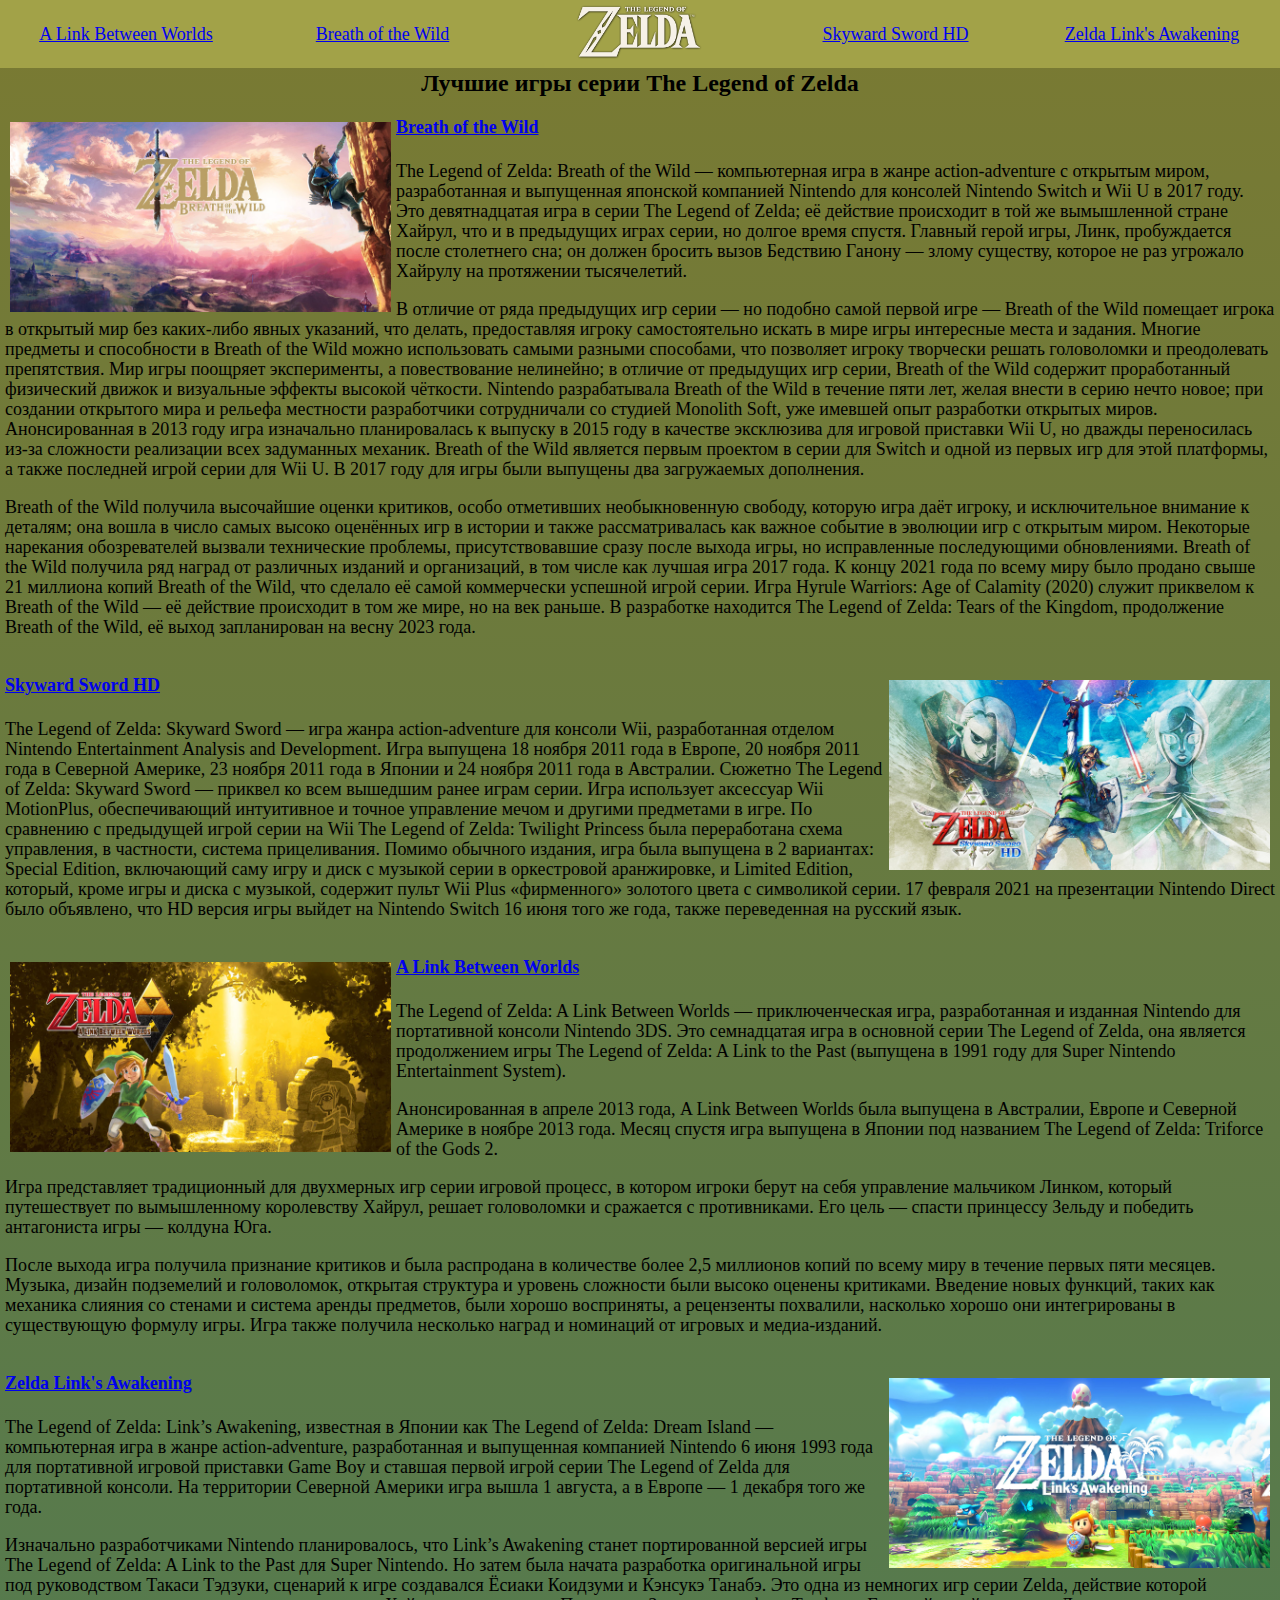
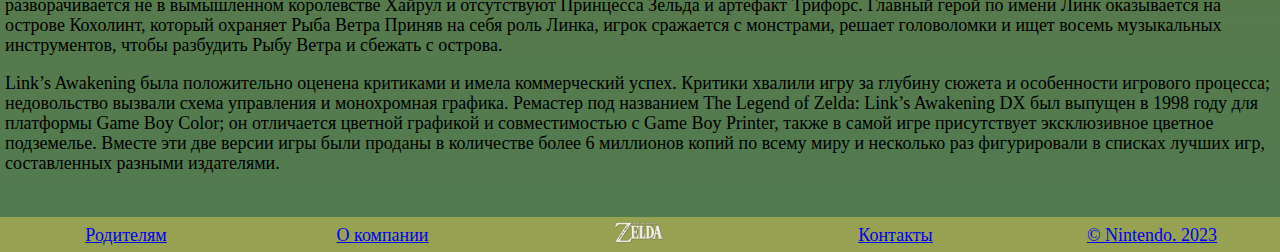
<file: index.html>
<!DOCTYPE html>
<html lang="ru">

<head>
    <meta charset="UTF-8">
    <meta http-equiv="X-UA-Compatible" content="IE=edge">
    <meta name="description" content="Сайт об серии игр The Legend of Zelda">
    <link rel="stylesheet" href="css/style.css">
    <link rel="shortcut icon" href="img/favicon.png" type="image/x-icon">
    <title>The Legend of Zelda</title>
</head>

<body>
    <header class="nav">
        <div><a href="pages/A Link Between Worlds.html">A Link Between Worlds</a></div>
        <div><a href="pages/Breath of the Wild.html">Breath of the Wild</a></div>
        <div><a href="index.html"><img src="img/logo-loz.png" width="50%" alt="The Legend of Zelda logo"></a></div>
        <div><a href="pages/Skyward Sword HD.html">Skyward Sword HD</a></div>
        <div><a href="pages/Zelda Link's Awakening.html">Zelda Link's Awakening</a></div>

    </header>
    <section class="main">
        <h1 class="titale">Лучшие игры серии The Legend of Zelda</h1>
        <div><img class="img_left" src="img/Breath of the wild/1.jpg" width="30%">
            <h2><a href="pages/Breath of the Wild.html">Breath of the Wild</a></h2>
            <p>The Legend of Zelda: Breath of the Wild — компьютерная игра в жанре action-adventure с открытым миром,
                разработанная и выпущенная
                японской компанией Nintendo для консолей Nintendo Switch и Wii U в 2017 году. Это девятнадцатая игра в
                серии The Legend of Zelda; её действие происходит в той же вымышленной стране Хайрул, что и в предыдущих
                играх серии, но долгое время спустя. Главный герой игры, Линк, пробуждается после столетнего сна; он
                должен бросить вызов Бедствию Ганону — злому существу, которое не раз угрожало Хайрулу на протяжении
                тысячелетий.</p>

            <p>В отличие от ряда предыдущих игр серии — но подобно самой первой игре — Breath of the Wild помещает
                игрока в открытый мир без каких-либо явных указаний, что делать, предоставляя игроку самостоятельно
                искать в мире игры интересные места и задания. Многие предметы и способности в Breath of the Wild можно
                использовать самыми разными способами, что позволяет игроку творчески решать головоломки и преодолевать
                препятствия. Мир игры поощряет эксперименты, а повествование нелинейно; в отличие от предыдущих игр
                серии, Breath of the Wild содержит проработанный физический движок и визуальные эффекты высокой
                чёткости. Nintendo разрабатывала Breath of the Wild в течение пяти лет, желая внести в серию нечто
                новое; при создании открытого мира и рельефа местности разработчики сотрудничали со студией Monolith
                Soft, уже имевшей опыт разработки открытых миров. Анонсированная в 2013 году игра изначально
                планировалась к выпуску в 2015 году в качестве эксклюзива для игровой приставки Wii U, но дважды
                переносилась из-за сложности реализации всех задуманных механик. Breath of the Wild является первым
                проектом в серии для Switch и одной из первых игр для этой платформы, а также последней игрой серии для
                Wii U. В 2017 году для игры были выпущены два загружаемых дополнения.</p>

            <p>Breath of the Wild получила высочайшие оценки критиков, особо отметивших необыкновенную свободу, которую
                игра даёт игроку, и исключительное внимание к деталям; она вошла в число самых высоко оценённых игр в
                истории и также рассматривалась как важное событие в эволюции игр с открытым миром. Некоторые нарекания
                обозревателей вызвали технические проблемы, присутствовавшие сразу после выхода игры, но исправленные
                последующими обновлениями. Breath of the Wild получила ряд наград от различных изданий и организаций, в
                том числе как лучшая игра 2017 года. К концу 2021 года по всему миру было продано свыше 21 миллиона
                копий Breath of the Wild, что сделало её самой коммерчески успешной игрой серии. Игра Hyrule Warriors:
                Age of Calamity (2020) служит приквелом к Breath of the Wild — её действие происходит в том же мире, но
                на век раньше. В разработке находится The Legend of Zelda: Tears of the Kingdom, продолжение Breath of
                the Wild, её выход запланирован на весну 2023 года.</p>
        </div><br>
        <div><img class="img_right" src="img/Skyward Sward/1.jpg" width="30%">
            <h2><a href="pages/Skyward Sword HD.html">Skyward Sword HD</a></h2>
            <p>The Legend of Zelda: Skyward Sword — игра
                жанра action-adventure для консоли Wii, разработанная отделом Nintendo Entertainment Analysis and
                Development. Игра выпущена 18 ноября 2011 года в Европе, 20 ноября 2011 года в Северной Америке,
                23 ноября 2011 года в Японии и 24 ноября 2011 года в Австралии. Сюжетно The Legend of Zelda:
                Skyward Sword — приквел ко всем вышедшим ранее играм серии. Игра использует аксессуар Wii MotionPlus,
                обеспечивающий интуитивное и точное управление мечом и другими предметами в игре. По сравнению с
                предыдущей игрой серии на Wii The Legend of Zelda: Twilight Princess была переработана схема управления,
                в частности, система прицеливания. Помимо обычного издания, игра была выпущена в 2 вариантах:
                Special Edition, включающий саму игру и диск с музыкой серии в оркестровой аранжировке, и Limited
                Edition, который, кроме игры и диска с музыкой, содержит пульт Wii Plus «фирменного» золотого цвета с
                символикой серии. 17 февраля 2021 на презентации Nintendo Direct было объявлено, что HD версия игры
                выйдет на Nintendo Switch 16 июня того же года, также переведенная на русский язык.</p>
        </div><br>
        <div><img class="img_left" src="img/A Link Between Worlds/1.jpg" width="30%">
            <h2><a href="pages/A Link Between Worlds.html">A Link Between Worlds</a></h2>
            <p>The Legend of Zelda: A Link Between Worlds — приключенческая игра, разработанная и изданная Nintendo для
                портативной консоли Nintendo 3DS. Это семнадцатая игра в основной серии The Legend of Zelda, она
                является продолжением игры The Legend of Zelda: A Link to the Past (выпущена в 1991 году для Super
                Nintendo Entertainment System).</p>

            <p>Анонсированная в апреле 2013 года, A Link Between Worlds была выпущена в Австралии, Европе и Северной
                Америке в ноябре 2013 года. Месяц спустя игра выпущена в Японии под названием The Legend of Zelda:
                Triforce of the Gods 2.</p>

            <p>Игра представляет традиционный для двухмерных игр серии игровой процесс, в котором игроки берут на себя
                управление мальчиком Линком, который путешествует по вымышленному королевству Хайрул, решает головоломки
                и сражается с противниками. Его цель — спасти принцессу Зельду и победить антагониста игры — колдуна
                Юга.</p>

            <p>После выхода игра получила признание критиков и была распродана в количестве более 2,5 миллионов копий
                по всему миру в течение первых пяти месяцев. Музыка, дизайн подземелий и головоломок, открытая структура
                и уровень сложности были высоко оценены критиками. Введение новых функций, таких как механика слияния со
                стенами и система аренды предметов, были хорошо восприняты, а рецензенты похвалили, насколько хорошо они
                интегрированы в существующую формулу игры. Игра также получила несколько наград и номинаций от игровых и
                медиа-изданий.
            </p>
        </div><br>
        <div><img class="img_right" src="img/Link's Awakening/1.jpg" width="30%">

            <h2><a href="pages/Zelda Link's Awakening.html">Zelda Link's Awakening</a></h2>
            <p>The Legend of Zelda: Link’s Awakening, известная в Японии как
                The Legend of Zelda: Dream Island — компьютерная игра в жанре action-adventure, разработанная и
                выпущенная
                компанией Nintendo 6 июня 1993 года для портативной игровой приставки Game Boy и ставшая первой игрой
                серии The Legend of Zelda для портативной консоли. На территории Северной Америки игра вышла 1 августа,
                а в Европе — 1 декабря того же года.</p>

            <p>Изначально разработчиками Nintendo планировалось, что Link’s Awakening станет портированной версией игры
                The Legend of Zelda: A Link to the Past для Super Nintendo. Но затем была начата разработка оригинальной
                игры под руководством Такаси Тэдзуки, сценарий к игре создавался Ёсиаки Коидзуми и Кэнсукэ Танабэ. Это
                одна из немногих игр серии Zelda, действие которой разворачивается не в вымышленном
                королевстве Хайрул и отсутствуют Принцесса Зельда и артефакт Трифорс. Главный герой по имени Линк
                оказывается на острове Кохолинт, который охраняет Рыба Ветра
                Приняв на себя роль Линка, игрок сражается с монстрами, решает головоломки и ищет восемь музыкальных
                инструментов, чтобы разбудить Рыбу Ветра и сбежать с острова.</p>

            <p>Link’s Awakening была положительно оценена критиками и имела коммерческий успех. Критики хвалили игру за
                глубину сюжета и особенности игрового процесса; недовольство вызвали схема управления и монохромная
                графика. Ремастер под названием The Legend of Zelda: Link’s Awakening DX был выпущен в 1998
                году для платформы Game Boy Color; он отличается цветной графикой и совместимостью с Game Boy Printer,
                также в самой игре присутствует эксклюзивное цветное подземелье. Вместе эти две версии игры
                были проданы в количестве более 6 миллионов копий по всему миру и несколько раз фигурировали в списках
                лучших игр, составленных разными издателями.</p>
        </div><br>
    </section>
    <footer>
        <div><a href="https://www.nintendo.ru/-/-/--642522.html" target="_blank">Родителям</a></div>
        <div><a href="https://www.nintendo.ru/-/-/--1106807.html" target="_blank">О компании</a></div>
        <div><a href="../index.html"><img src="img/logo-loz.png" width="20%" alt="The Legend of Zelda logo"></a></div>
        <div><a
                href="https://www.nintendo.ru/-/-/-/--1106389.html?redirect=true#/topic-selection-form?s0=0895f5c4-2515-4672-9703-3f201d3b9733&s1=a868c4ee-526f-43e5-b389-99224b2961c6">Контакты</a>
        </div>
        <div><a href="https://www.nintendo.ru/" target="_blank">&#169; Nintendo. 2023</a></div>
    </footer>
</body>

</html>
</file>
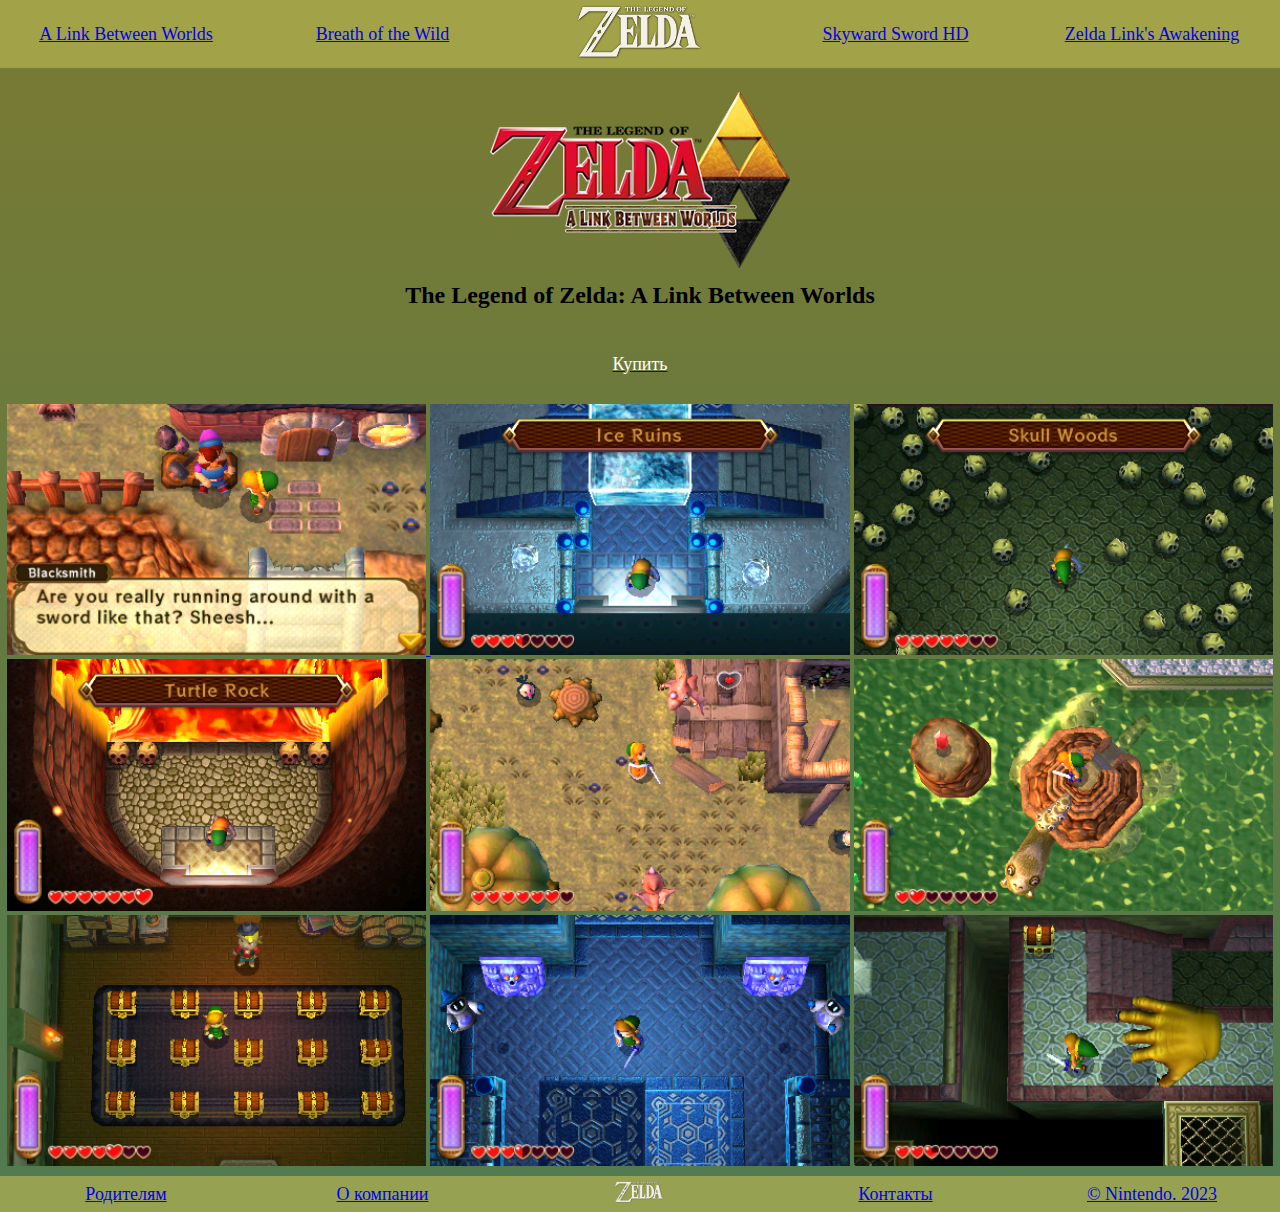
<file: pages/A Link Between Worlds.html>
<!DOCTYPE html>
<html lang="ru">

<head>
    <meta charset="UTF-8">
    <meta http-equiv="X-UA-Compatible" content="IE=edge">
    <meta name="description" content="Сайт об серии игр The Legend of Zelda">
    <link rel="stylesheet" href="../css/style.css">
    <link rel="shortcut icon" href="../img/favicon.png" type="image/x-icon">
    <title>The Legend of Zelda: A Link Between Worlds</title>
</head>

<body>
    <header class="nav">
        <div><a href="../pages/A Link Between Worlds.html">A Link Between Worlds</a></div>
        <div><a href="../pages/Breath of the Wild.html">Breath of the Wild</a></div>
        <div><a href="../index.html"><img src="../img/logo-loz.png" width="50%" alt="The Legend of Zelda logo"></a>
        </div>
        <div><a href="../pages/Skyward Sword HD.html">Skyward Sword HD</a></div>
        <div><a href="../pages/Zelda Link's Awakening.html">Zelda Link's Awakening</a></div>

    </header>
    <section class="main">
        <img src="../img/logo (2).png" class="img_center">
        <h1 class="titale">The Legend of Zelda: A Link Between Worlds</h1>
        <a class="button"
            href="https://www.nintendo.ru/-/-Nintendo-3DS/The-Legend-of-Zelda-A-Link-Between-Worlds-765381.html"
            target="_blank">
            <div class="button2">Купить</div>
        </a>
        <div class="img_on_board">
            <a href="../img/A Link Between Worlds/3DS_TheLegendofZelda_LinkBetweenWorlds_01_EN.bmp" target="_blank"><img
                    src="../img/A Link Between Worlds/3DS_TheLegendofZelda_LinkBetweenWorlds_01_EN.bmp">
                <a href="../img/A Link Between Worlds/3DS_TheLegendofZelda_LinkBetweenWorlds_02_EN.bmp"
                    target="_blank"><img
                        src="../img/A Link Between Worlds/3DS_TheLegendofZelda_LinkBetweenWorlds_02_EN.bmp"></a>
                <a href="../img/A Link Between Worlds/3DS_TheLegendofZelda_LinkBetweenWorlds_03_EN.bmp"
                    target="_blank"><img
                        src="../img/A Link Between Worlds/3DS_TheLegendofZelda_LinkBetweenWorlds_03_EN.bmp"></a>
                <a href="../img/A Link Between Worlds/3DS_TheLegendofZelda_LinkBetweenWorlds_04_EN.bmp"
                    target="_blank"><img
                        src="../img/A Link Between Worlds/3DS_TheLegendofZelda_LinkBetweenWorlds_04_EN.bmp"></a>
                <a href="../img/A Link Between Worlds/3DS_TheLegendofZelda_LinkBetweenWorlds_05.bmp"
                    target="_blank"><img
                        src="../img/A Link Between Worlds/3DS_TheLegendofZelda_LinkBetweenWorlds_05.bmp"></a>
                <a href="../img/A Link Between Worlds/3DS_TheLegendofZelda_LinkBetweenWorlds_06.bmp"
                    target="_blank"><img
                        src="../img/A Link Between Worlds/3DS_TheLegendofZelda_LinkBetweenWorlds_06.bmp"></a>
                <a href="../img/A Link Between Worlds/3DS_TheLegendofZelda_LinkBetweenWorlds_07.bmp"
                    target="_blank"><img
                        src="../img/A Link Between Worlds/3DS_TheLegendofZelda_LinkBetweenWorlds_07.bmp"></a>
                <a href="../img/A Link Between Worlds/3DS_TheLegendofZelda_LinkBetweenWorlds_08.bmp"
                    target="_blank"><img
                        src="../img/A Link Between Worlds/3DS_TheLegendofZelda_LinkBetweenWorlds_08.bmp"></a>
                <a href="../img/A Link Between Worlds/3DS_TheLegendofZelda_LinkBetweenWorlds_09.bmp"
                    target="_blank"><img
                        src="../img/A Link Between Worlds/3DS_TheLegendofZelda_LinkBetweenWorlds_09.bmp"></a>
                <div>
    </section>
    <footer>
        <div><a href="https://www.nintendo.ru/-/-/--642522.html" target="_blank">Родителям</a></div>
        <div><a href="https://www.nintendo.ru/-/-/--1106807.html" target="_blank">О компании</a></div>
        <div><a href="../index.html"><img src="../img/logo-loz.png" width="20%" alt="The Legend of Zelda logo"></a>
        </div>
        <div><a
                href="https://www.nintendo.ru/-/-/-/--1106389.html?redirect=true#/topic-selection-form?s0=0895f5c4-2515-4672-9703-3f201d3b9733&s1=a868c4ee-526f-43e5-b389-99224b2961c6">Контакты</a>
        </div>
        <div><a href="https://www.nintendo.ru/" target="_blank">&#169; Nintendo. 2023</a></div>
    </footer>
</body>

</html>
</file>
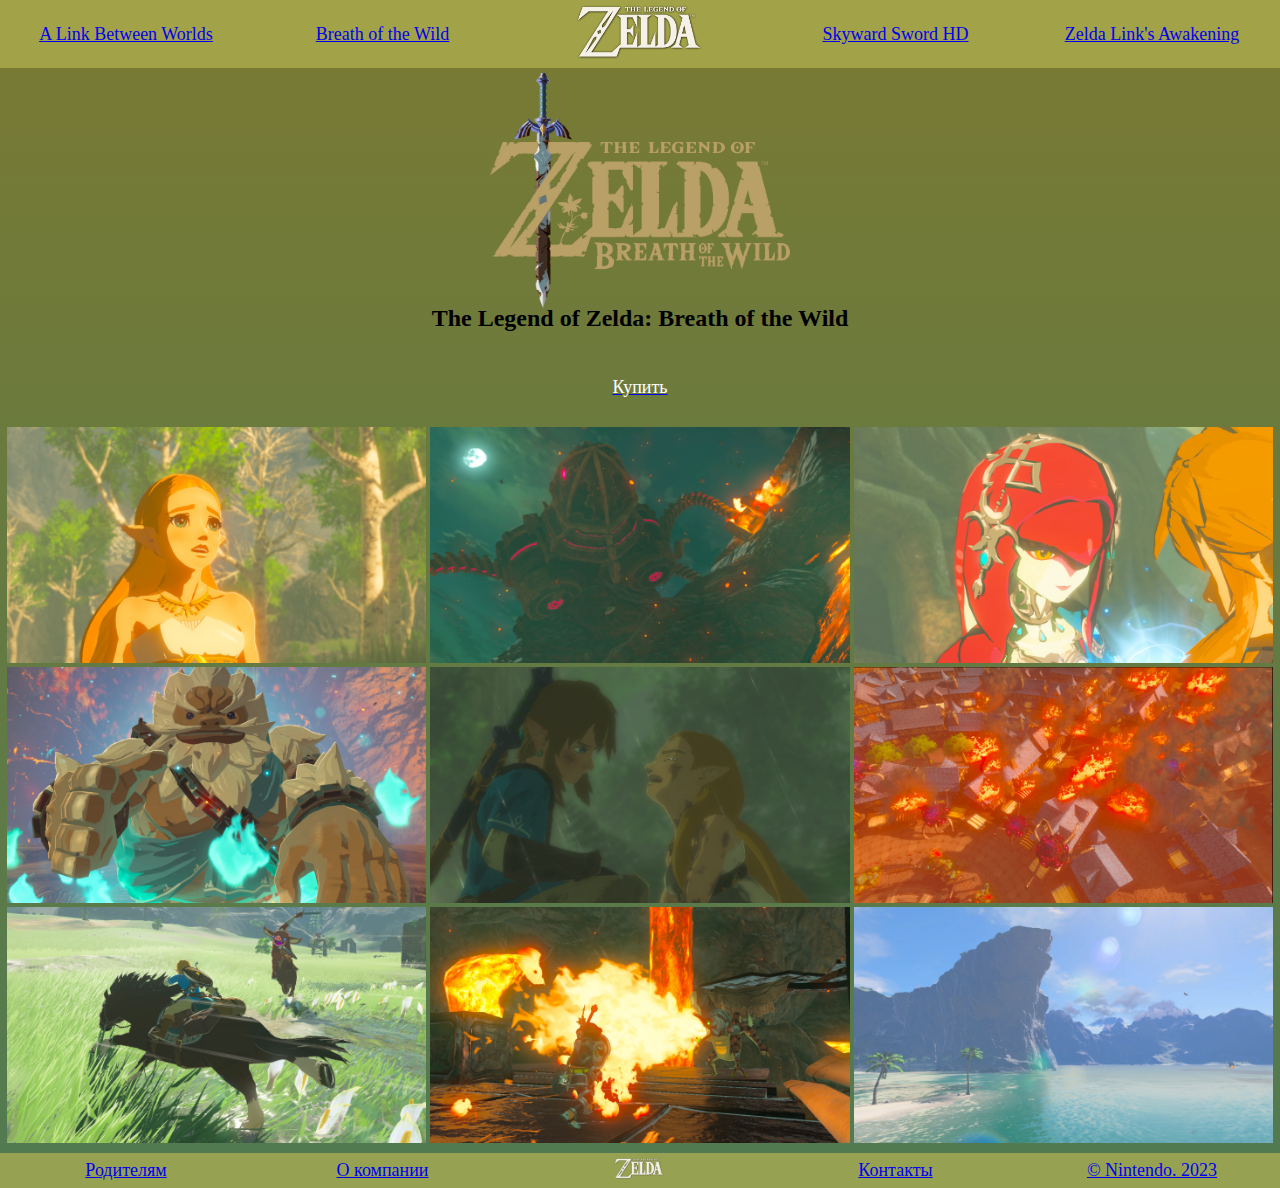
<file: pages/Breath of the Wild.html>
<!DOCTYPE html>
<html lang="ru">

<head>
    <meta charset="UTF-8">
    <meta http-equiv="X-UA-Compatible" content="IE=edge">
    <meta name="description" content="Сайт об серии игр The Legend of Zelda">
    <link rel="stylesheet" href="../css/style.css">
    <link rel="shortcut icon" href="../img/favicon.png" type="image/x-icon">
    <title>The Legend of Zelda: Breath of the Wild</title>
</head>

<body>
    <header class="nav">
        <div><a href="../pages/A Link Between Worlds.html">A Link Between Worlds</a></div>
        <div><a href="../pages/Breath of the Wild.html">Breath of the Wild</a></div>
        <div><a href="../index.html"><img src="../img/logo-loz.png" width="50%" alt="The Legend of Zelda logo"></a>
        </div>
        <div><a href="../pages/Skyward Sword HD.html">Skyward Sword HD</a></div>
        <div><a href="../pages/Zelda Link's Awakening.html">Zelda Link's Awakening</a></div>

    </header>
    <section class="main">
        <img src="../img/Logo.webp" width="20%" class="img_center">
        <h1 class="titale">The Legend of Zelda: Breath of the Wild</h1>
        <a class="button"
            href="https://www.nintendo.ru/-/-Nintendo-Switch/The-Legend-of-Zelda-Breath-of-the-Wild-1173609.html"
            target="_blank">
            <div class="button2">Купить</div>
        </a>
        <div class="img_on_board">
            <a href="../img/Breath of the wild/NSwitch_TheLegendOfZeldaBreathOfTheWild_01.png" target="_blank"><img
                    src="../img/Breath of the wild/NSwitch_TheLegendOfZeldaBreathOfTheWild_01.png"></a>
            <a href="../img/Breath of the wild/NSwitch_TheLegendOfZeldaBreathOfTheWild_02.png" target="_blank"><img
                    src="../img/Breath of the wild/NSwitch_TheLegendOfZeldaBreathOfTheWild_02.png"></a>
            <a href="../img/Breath of the wild/NSwitch_TheLegendOfZeldaBreathOfTheWild_03.png" target="_blank"><img
                    src="../img/Breath of the wild/NSwitch_TheLegendOfZeldaBreathOfTheWild_03.png"></a>
            <a href="../img/Breath of the wild/NSwitch_TheLegendOfZeldaBreathOfTheWild_04.png" target="_blank"><img
                    src="../img/Breath of the wild/NSwitch_TheLegendOfZeldaBreathOfTheWild_04.png"></a>
            <a href="../img/Breath of the wild/NSwitch_TheLegendOfZeldaBreathOfTheWild_05.png" target="_blank"><img
                    src="../img/Breath of the wild/NSwitch_TheLegendOfZeldaBreathOfTheWild_05.png"></a>
            <a href="../img/Breath of the wild/NSwitch_TheLegendOfZeldaBreathOfTheWild_06.png" target="_blank"><img
                    src="../img/Breath of the wild/NSwitch_TheLegendOfZeldaBreathOfTheWild_06.png"></a>
            <a href="../img/Breath of the wild/NSwitch_TheLegendOfZeldaBreathOfTheWild_07.png" target="_blank"><img
                    src="../img/Breath of the wild/NSwitch_TheLegendOfZeldaBreathOfTheWild_07.png"></a>
            <a href="../img/Breath of the wild/NSwitch_TheLegendOfZeldaBreathOfTheWild_08.png" target="_blank"><img
                    src="../img/Breath of the wild/NSwitch_TheLegendOfZeldaBreathOfTheWild_08.png"></a>
            <a href="../img/Breath of the wild/NSwitch_TheLegendOfZeldaBreathOfTheWild_09.png" target="_blank"><img
                    src="../img/Breath of the wild/NSwitch_TheLegendOfZeldaBreathOfTheWild_09.png"></a>
        </div>
    </section>
    <footer>
        <div><a href="https://www.nintendo.ru/-/-/--642522.html" target="_blank">Родителям</a></div>
        <div><a href="https://www.nintendo.ru/-/-/--1106807.html" target="_blank">О компании</a></div>
        <div><a href="../index.html"><img src="../img/logo-loz.png" width="20%" alt="The Legend of Zelda logo"></a>
        </div>
        <div><a
                href="https://www.nintendo.ru/-/-/-/--1106389.html?redirect=true#/topic-selection-form?s0=0895f5c4-2515-4672-9703-3f201d3b9733&s1=a868c4ee-526f-43e5-b389-99224b2961c6">Контакты</a>
        </div>
        <div><a href="https://www.nintendo.ru/" target="_blank">&#169; Nintendo. 2023</a></div>
    </footer>
</body>

</html>
</file>
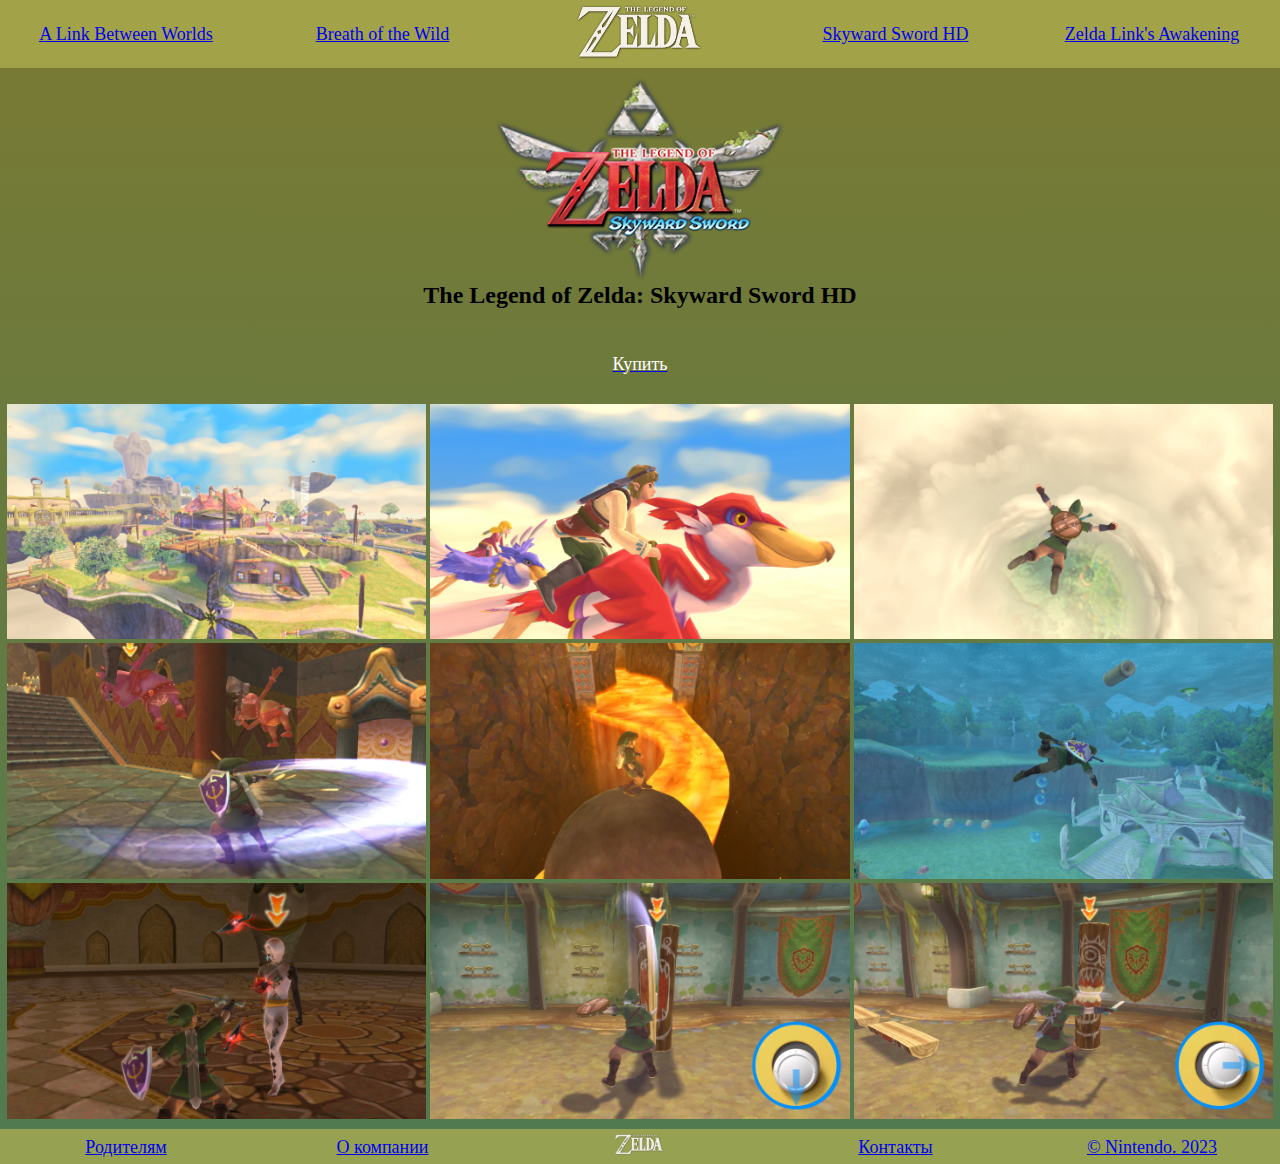
<file: pages/Skyward Sword HD.html>
<!DOCTYPE html>
<html lang="ru">

<head>
    <meta charset="UTF-8">
    <meta http-equiv="X-UA-Compatible" content="IE=edge">
    <meta name="description" content="Сайт об серии игр The Legend of Zelda">
    <link rel="stylesheet" href="../css/style.css">
    <link rel="shortcut icon" href="../img/favicon.png" type="image/x-icon">
    <title>The Legend of Zelda: Skyward Sword HD</title>
</head>

<body>
    <header class="nav">
        <div><a href="../pages/A Link Between Worlds.html">A Link Between Worlds</a></div>
        <div><a href="../pages/Breath of the Wild.html">Breath of the Wild</a></div>
        <div><a href="../index.html"><img src="../img/logo-loz.png" width="50%" alt="The Legend of Zelda logo"></a>
        </div>
        <div><a href="../pages/Skyward Sword HD.html">Skyward Sword HD</a></div>
        <div><a href="../pages/Zelda Link's Awakening.html">Zelda Link's Awakening</a></div>

    </header>
    <section class="main">
        <img src="../img/logo (1).png" width="20%" class="img_center">
        <h1 class="titale">The Legend of Zelda: Skyward Sword HD</h1>
        <a class="button"
            href="https://www.nintendo.ru/-/-Nintendo-Switch/The-Legend-of-Zelda-Skyward-Sword-HD-1923575.html"
            target="_blank">
            <div class="button2">Купить</div>
        </a>
        <div class="img_on_board">
            <a href="../img/Skyward Sward/NSwitch_TheLegendOfZeldaSkywardSwordHD_01.jpg" target="_blank"><img
                    src="../img/Skyward Sward/NSwitch_TheLegendOfZeldaSkywardSwordHD_01.jpg"></a>
            <a href="../img/Skyward Sward/NSwitch_TheLegendOfZeldaSkywardSwordHD_02.jpg" target="_blank"><img
                    src="../img/Skyward Sward/NSwitch_TheLegendOfZeldaSkywardSwordHD_02.jpg"></a>
            <a href="../img/Skyward Sward/NSwitch_TheLegendOfZeldaSkywardSwordHD_03.jpg" target="_blank"><img
                    src="../img/Skyward Sward/NSwitch_TheLegendOfZeldaSkywardSwordHD_03.jpg"></a>
            <a href="../img/Skyward Sward/NSwitch_TheLegendOfZeldaSkywardSwordHD_04.jpg" target="_blank"><img
                    src="../img/Skyward Sward/NSwitch_TheLegendOfZeldaSkywardSwordHD_04.jpg"></a>
            <a href="../img/Skyward Sward/NSwitch_TheLegendOfZeldaSkywardSwordHD_05.jpg" target="_blank"><img
                    src="../img/Skyward Sward/NSwitch_TheLegendOfZeldaSkywardSwordHD_05.jpg"></a>
            <a href="../img/Skyward Sward/NSwitch_TheLegendOfZeldaSkywardSwordHD_06.jpg" target="_blank"><img
                    src="../img/Skyward Sward/NSwitch_TheLegendOfZeldaSkywardSwordHD_06.jpg"></a>
            <a href="../img/Skyward Sward/NSwitch_TheLegendOfZeldaSkywardSwordHD_07.jpg" target="_blank"><img
                    src="../img/Skyward Sward/NSwitch_TheLegendOfZeldaSkywardSwordHD_07.jpg"></a>
            <a href="../img/Skyward Sward/NSwitch_TheLegendOfZeldaSkywardSwordHD_08.jpg" target="_blank"><img
                    src="../img/Skyward Sward/NSwitch_TheLegendOfZeldaSkywardSwordHD_08.jpg"></a>
            <a href="../img/Skyward Sward/NSwitch_TheLegendOfZeldaSkywardSwordHD_09.jpg" target="_blank"><img
                    src="../img/Skyward Sward/NSwitch_TheLegendOfZeldaSkywardSwordHD_09.jpg"></a>
        </div>

    </section>
    <footer>
        <div><a href="https://www.nintendo.ru/-/-/--642522.html" target="_blank">Родителям</a></div>
        <div><a href="https://www.nintendo.ru/-/-/--1106807.html" target="_blank">О компании</a></div>
        <div><a href="../index.html"><img src="../img/logo-loz.png" width="20%" alt="The Legend of Zelda logo"></a>
        </div>
        <div><a
                href="https://www.nintendo.ru/-/-/-/--1106389.html?redirect=true#/topic-selection-form?s0=0895f5c4-2515-4672-9703-3f201d3b9733&s1=a868c4ee-526f-43e5-b389-99224b2961c6">Контакты</a>
        </div>
        <div><a href="https://www.nintendo.ru/" target="_blank">&#169; Nintendo. 2023</a></div>
    </footer>
</body>

</html>
</file>
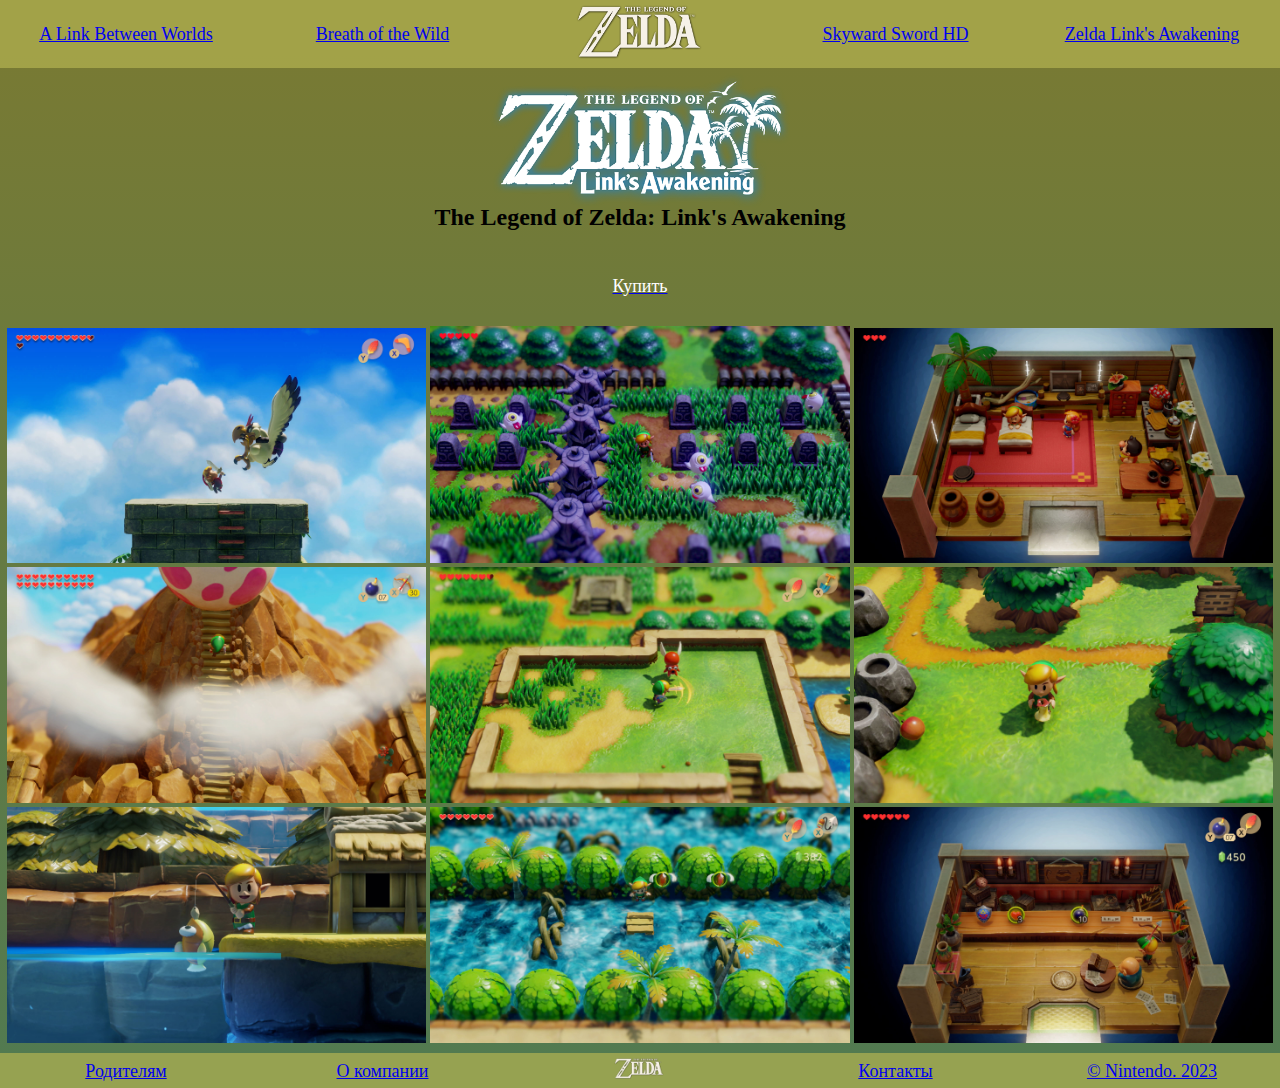
<file: pages/Zelda Link's Awakening.html>
<!DOCTYPE html>
<html lang="ru">

<head>
    <meta charset="UTF-8">
    <meta http-equiv="X-UA-Compatible" content="IE=edge">
    <meta name="description" content="Сайт об серии игр The Legend of Zelda">
    <link rel="stylesheet" href="../css/style.css">
    <link rel="shortcut icon" href="../img/favicon.png" type="image/x-icon">
    <title>The Legend of Zelda: Link's Awakening</title>
</head>

<body>
    <header class="nav">
        <div><a href="../pages/A Link Between Worlds.html">A Link Between Worlds</a></div>
        <div><a href="../pages/Breath of the Wild.html">Breath of the Wild</a></div>
        <div><a href="../index.html"><img src="../img/logo-loz.png" width="50%" alt="The Legend of Zelda logo"></a>
        </div>
        <div><a href="../pages/Skyward Sword HD.html">Skyward Sword HD</a></div>
        <div><a href="../pages/Zelda Link's Awakening.html">Zelda Link's Awakening</a></div>

    </header>
    <section class="main">
        <img src="../img/hero-logo.png" width="20%" class="img_center">
        <h1 class="titale">The Legend of Zelda: Link's Awakening</h1>
        <a class="button"
            href="https://www.nintendo.ru/-/-Nintendo-Switch/The-Legend-of-Zelda-Link-s-Awakening-1514327.html"
            target="_blank" k>
            <div class="button2">Купить</div>
        </a>
        <div class="img_on_board">
            <a href="../img/Link's Awakening/NSwitch_TheLegendofZeldaLinksAwakening_07.jpg" target="_blank"><img
                    src="../img/Link's Awakening/NSwitch_TheLegendofZeldaLinksAwakening_07.jpg"></a>
            <a href="../img/Link's Awakening/NSwitch_TheLegendofZeldaLinksAwakening_10.jpg" target="_blank"><img
                    src="../img/Link's Awakening/NSwitch_TheLegendofZeldaLinksAwakening_10.jpg"></a>
            <a href="../img/Link's Awakening/NSwitch_TheLegendofZeldaLinksAwakening_11.jpg" target="_blank"><img
                    src="../img/Link's Awakening/NSwitch_TheLegendofZeldaLinksAwakening_11.jpg"></a>
            <a href="../img/Link's Awakening/NSwitch_TheLegendofZeldaLinksAwakening_12.jpg" target="_blank"><img
                    src="../img/Link's Awakening/NSwitch_TheLegendofZeldaLinksAwakening_12.jpg"></a>
            <a href="../img/Link's Awakening/NSwitch_TheLegendofZeldaLinksAwakening_13.jpg" target="_blank"><img
                    src="../img/Link's Awakening/NSwitch_TheLegendofZeldaLinksAwakening_13.jpg"></a>
            <a href="../img/Link's Awakening/NSwitch_TheLegendofZeldaLinksAwakening_14.jpg" target="_blank"><img
                    src="../img/Link's Awakening/NSwitch_TheLegendofZeldaLinksAwakening_14.jpg"></a>
            <a href="../img/Link's Awakening/NSwitch_TheLegendofZeldaLinksAwakening_15.jpg" target="_blank"><img
                    src="../img/Link's Awakening/NSwitch_TheLegendofZeldaLinksAwakening_15.jpg"></a>
            <a href="../img/Link's Awakening/NSwitch_TheLegendofZeldaLinksAwakening_16.jpg" target="_blank"><img
                    src="../img/Link's Awakening/NSwitch_TheLegendofZeldaLinksAwakening_16.jpg"></a>
            <a href="../img/Link's Awakening/NSwitch_TheLegendofZeldaLinksAwakening_17.jpg" target="_blank"><img
                    src="../img/Link's Awakening/NSwitch_TheLegendofZeldaLinksAwakening_17.jpg"></a>
        </div>

    </section>
    <footer>
        <div><a href="https://www.nintendo.ru/-/-/--642522.html" target="_blank">Родителям</a></div>
        <div><a href="https://www.nintendo.ru/-/-/--1106807.html" target="_blank">О компании</a></div>
        <div><a href="../index.html"><img src="../img/logo-loz.png" width="20%" alt="The Legend of Zelda logo"></a>
        </div>
        <div><a href="https://www.nintendo.ru/-/-/-/--1106389.html?redirect=true#/topic-selection-form?s0=0895f5c4-2515-4672-9703-3f201d3b9733&s1=a868c4ee-526f-43e5-b389-99224b2961c6"
                target="_blank">Контакты</a></div>
        <div><a href="https://www.nintendo.ru/" target="_blank">&#169; Nintendo. 2023</a></div>
    </footer>
</body>

</html>
</file>
<file: css/style.css>
* {
  margin: 0;
  padding: 0;
  font-size: 18px;
  line-height: 20px;
}
p {
  padding-bottom: 18px;
}
header {
  height: 10%;
  background-color: rgba(180, 179, 81, 0.7);
  padding-top: 5px;
  padding-bottom: 5px;
}
header > div {
  display: inline-block;
  width: calc(20% - 4px);
  text-align: center;
  vertical-align: middle;
}
footer {
  clear: both;
  height: 1%;
  background-color: rgba(180, 179, 81, 0.7);
  padding-top: 5px;
  padding-bottom: 5px;
}
footer > div {
  display: inline-block;
  width: calc(20% - 4px);
  text-align: center;
  vertical-align: middle;
}
section {
  height: 100%;
  margin-bottom: 1px;
  padding: 5px;
}
body {
  background-color: rgb(81, 122, 81);
  background: linear-gradient(rgb(122, 122, 50), rgb(81, 122, 81));
}
h1 {
  text-align: center;
  font-size: 24px;
  padding-bottom: 24px;
}
h2 {
  padding-bottom: 24px;
}
.main .img_left {
  float: left;
  margin: 5px;
}
.main .img_right {
  float: right;
  margin: 5px;
}
.main > div {
  clear: both;
}
.img_center {
  display: block;
  width: 300px;
  margin-left: auto;
  margin-right: auto;
}
.img_on_board img {
  display: inline-block;
  width: calc(33%);
}
.img_on_board {
  text-align: center;
  margin-left: auto;
  margin-right: auto;
}
.button {
  background-image: url(https://oir.mobi/uploads/posts/2021-03/1616786073_31-p-knopki-krasivo-33.png);
  width: 150px;
  min-height: 70px;
  background-size: cover;
  display: flex;
  justify-content: center;
  align-items: center;
  font-size: 30px;
  text-align: center;
  margin-left: auto;
  margin-right: auto;
  margin-bottom: 5px;
}

.button2 {
  text-decoration: none;
  color: white;
  text-align: center;
}
</file>
